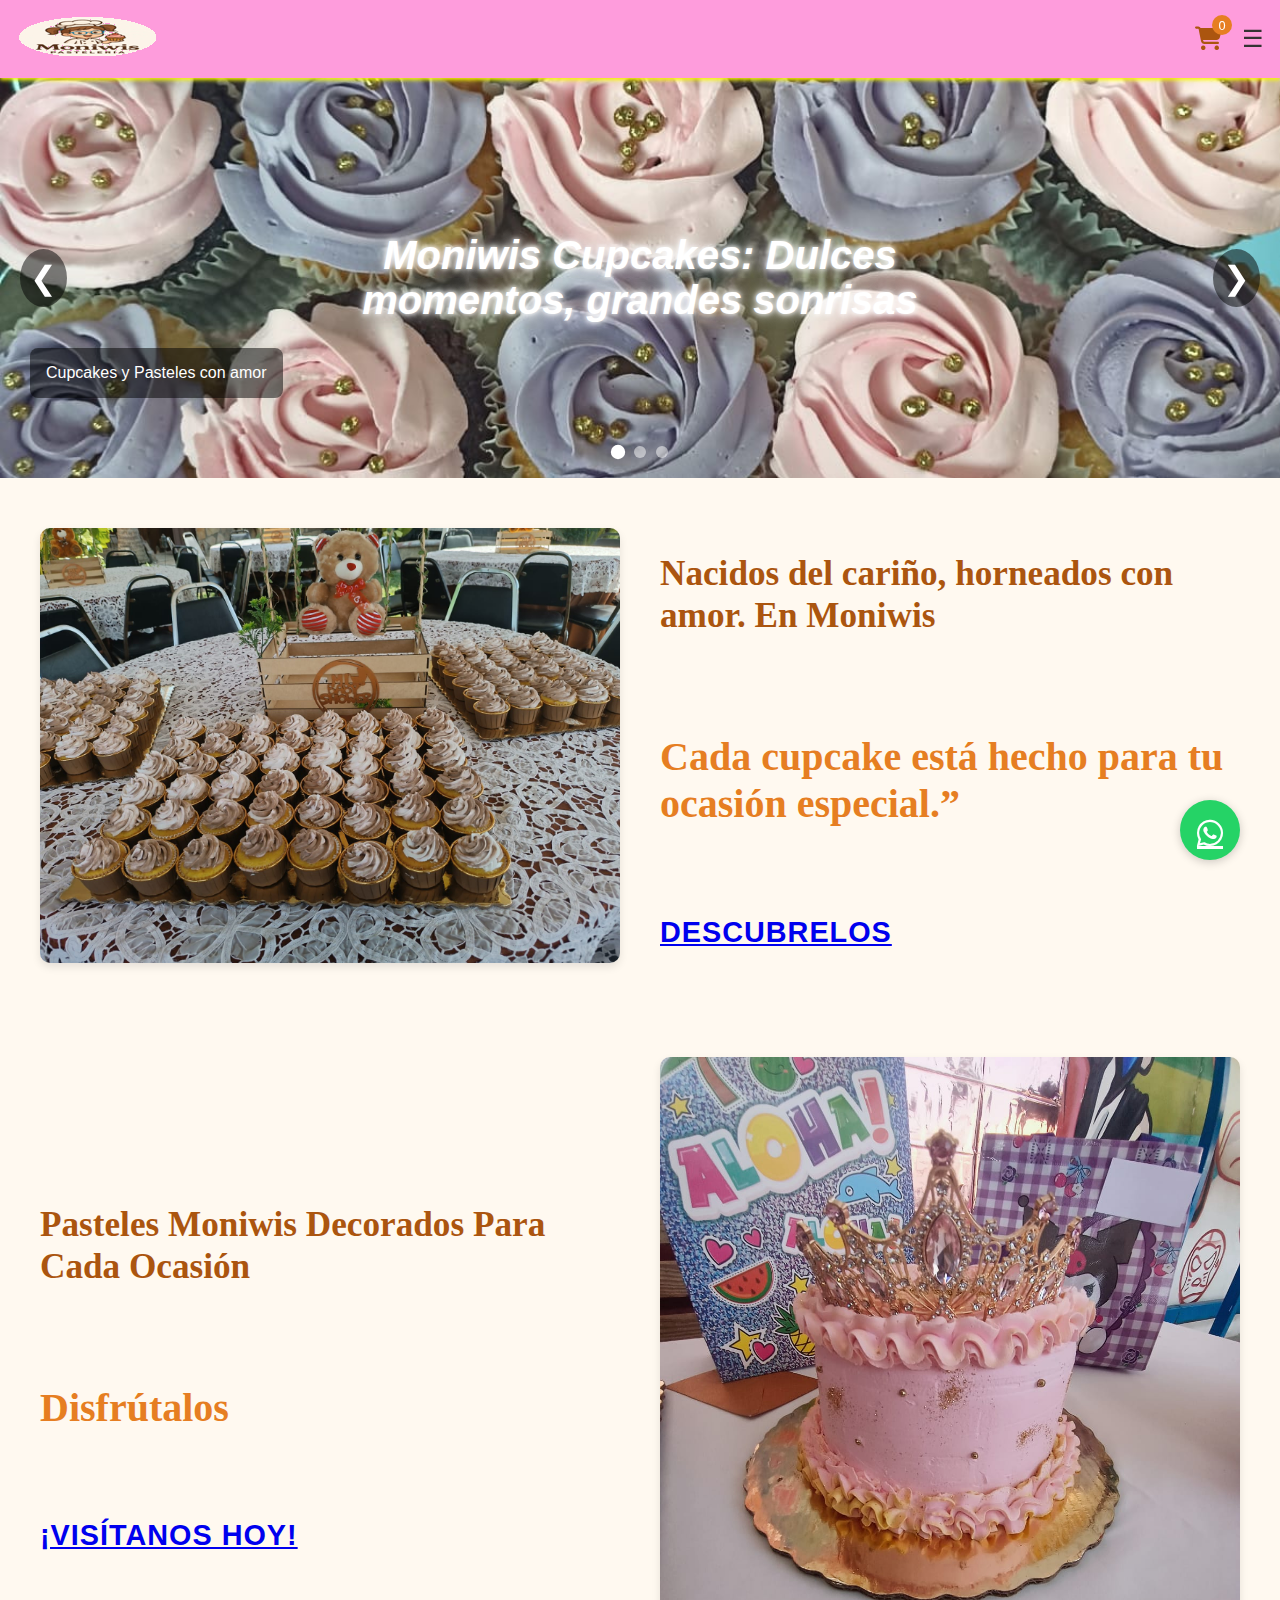
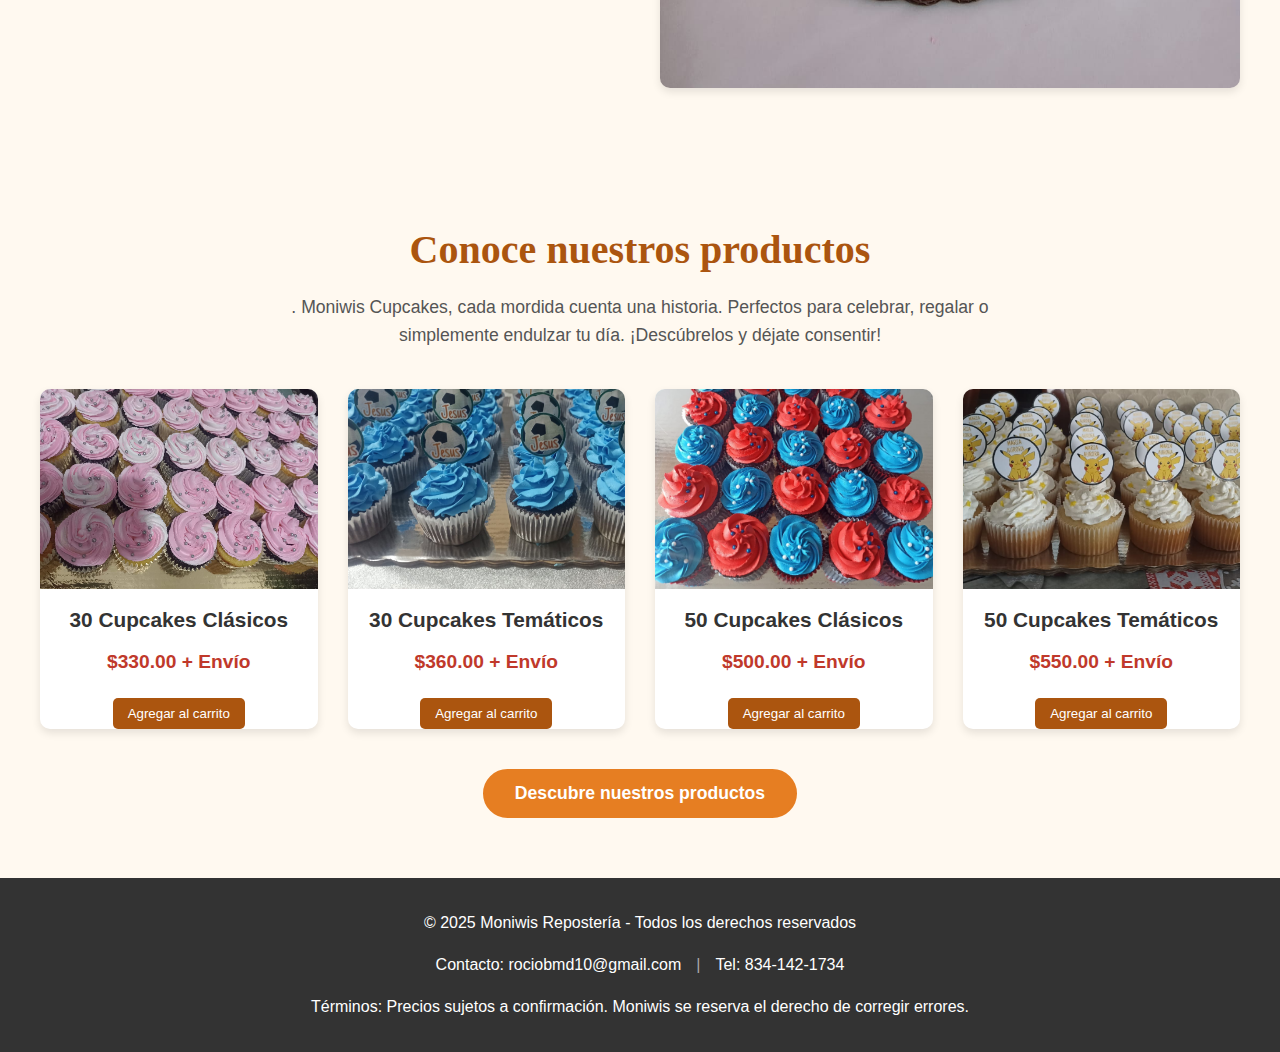
<file: index.html>
<!DOCTYPE html>
<html lang="en">
<head>
    <meta charset="UTF-8">
    <meta name="viewport" content="width=device-width, initial-scale=1.0">
    <meta http-equiv="X-UA-Compatible" content="IE=edge">
    <title>Moniwis</title>
    <link rel="stylesheet" href="https://pro.fontawesome.com/releases/v5.10.0/css/all.css" />
    <link rel="stylesheet" href="https://cdnjs.cloudflare.com/ajax/libs/font-awesome/5.15.3/css/all.min.css">
    <link rel="stylesheet"  href="https://cdnjs.cloudflare.com/ajax/libs/font-awesome/6.7.2/css/all.min.css" />
    <link rel="stylesheet" href="css/styles.css">
</head>
<body>
    <script src="js/main.js"></script>
    <script src="js/cart.js"></script>
    <header>
        <div class="logo"><a href="#"> <img src="img/home4.png" alt="1">  </a> </div>
        <div class="header-right">
        <div class="cart-icon" id="cart-toggle">
          <i class="fas fa-shopping-cart"></i>
          <span class="cart-count">0</span>
      </div>

        <div class="menu-toggle" id="menu-toggle">☰</div>
      </div>
        <nav class="side-menu" id="side-menu">
          <div class="close-btn" id="close-menu">✖</div>
          <ul>
            <li><a href="cupcake.html">Cupcakes</a></li>
            <li><a href="pasteles.html">Pasteles</a></li>
    
          </ul>
        </nav>
      </header>


    
      <section class="carousel">
        <div class="carousel-container">
          <!-- Slide 1 -->
          <a href="cupcake.html" class="carousel-link">
            <div class="carousel-slide">
              <img src="img/Clasicos50.jpeg" alt="Imagen 1">
              <div class="carousel-text">Cupcakes y Pasteles con amor</div>
              <div class="texto-oferta">
                <p class="destacado">Moniwis Cupcakes: <span>Dulces momentos,</span> grandes sonrisas</p>
              </div>
            </div>
          </a>

          <!-- Slide 2 -->
          <a href="pasteles.html" class="carousel-link">
            <div class="carousel-slide">
              <img src="img/Figurosos3.png" alt="Imagen 2">
              <div class="texto-oferta">
                <p class="destacado">Celebra con sabor.<span> Celebra con</span> Moniwis </p>
              </div>
          </div>
          </a>

          <!-- Slide 3 -->
          <div class="carousel-slide">
            <img src="img/Pastel50.jpg" alt="Imagen 3">
            <div class="texto-oferta">
              <p class="destacado"> Pasteles Decorados <span>Para cada ocasión </span>  Especial</p>
            </div>
          </div>
        </div>
        
        <!-- Controles -->
        <button id="prevBtn" class="carousel-btn">&#10094;</button>
        <button id="nextBtn" class="carousel-btn">&#10095;</button>
        
        <!-- Indicadores -->
        <div class="carousel-indicators">
          <span class="indicator active" data-slide="0"></span>
          <span class="indicator" data-slide="1"></span>
          <span class="indicator" data-slide="2"></span>
        </div>
      </section>

<!-- Sección después del carrusel -->
<section class="about-section">
    <div class="about-container">
      <div class="about-image">
        <img src="img/Especial100.jpeg" alt="Pastel Moniwis">
      </div>
      <div class="about-text">
        <p class="slogan-line1">Nacidos del cariño, horneados con amor. En Moniwis</p>
        <p class="slogan-line2">Cada cupcake está hecho para tu ocasión especial.”</p>
        <p class="slogan-line3"> <a href="https://wa.me/5218341421734">Descubrelos</a></p>
      </div>
    </div>
  </section>



  <!-- Sección espejo (imagen derecha/texto izquierda) -->
<section class="about-section reverse-section">
    <div class="about-container">
      <div class="about-text">
        <p class="slogan-line1">Pasteles Moniwis Decorados Para Cada Ocasión</p>
        <p class="slogan-line2">Disfrútalos</p>
        <p class="slogan-line3"><a href="https://wa.me/5218341421734">¡Visítanos hoy!</a></p>
      </div>
      <div class="about-image">
        <img src="img/Pastel100.jpeg" alt="Ingredientes naturales">
      </div>
    </div>
  </section>
  



  <!-- Sección de productos -->
<section class="product-section">
    <div class="product-header">
      <h2>Conoce nuestros productos</h2>
      <p>. Moniwis Cupcakes, cada mordida cuenta una historia. Perfectos para celebrar, regalar o simplemente endulzar tu día. ¡Descúbrelos y déjate consentir!</p>
    </div>
  
    <div class="product-grid">
      <!-- Producto 1 -->
      <div class="product-card">
        <img src="img/Clasicos3.png" alt="30_Cupcakes_Clasicos">
        <h3>30 Cupcakes Clásicos</h3>
        <p class="price">$330.00 + Envío</p>
        <button class="add-to-cart" onclick="addToCart('30_Cupcakes_Clasicos', 330, 'img/Clasicos3.png')">Agregar al carrito</button>
      </div>
      
      <!-- Producto 2 -->
      <div class="product-card">
        <img src="img/Tematicos13.png" alt="30_Cupcakes_Tematicos">
        <h3>30 Cupcakes Temáticos</h3>
        <p class="price">$360.00 + Envío</p>
        <button class="add-to-cart" onclick="addToCart('30_Cupcakes_Tematicos', 360, 'img/Tematicos13.png')">Agregar al carrito</button>
      </div>
      
      <!-- Producto 3 -->
      <div class="product-card">
        <img src="img/Clasicos10.png" alt="50_Cupcakes_Clasicos">
        <h3>50 Cupcakes Clásicos</h3>
        <p class="price">$500.00 + Envío</p>
        <button class="add-to-cart" onclick="addToCart('50_Cupcakes_Clasicos', 500, 'img/Clasicos10.png')">Agregar al carrito</button>
      </div>
      
      <!-- Producto 4 -->
      <div class="product-card">
        <img src="img/Tematicos16.png" alt="50_Cupcakes_Tematicos">
        <h3>50 Cupcakes Temáticos</h3>
        <p class="price">$550.00 + Envío</p>
        <button class="add-to-cart" onclick="addToCart('50_Cupcakes_Tematicos', 550, 'img/Tematicos16.png')">Agregar al carrito</button>
      </div>
    </div>
  
    <div class="product-cta">
      <a href="cupcake.html" class="discover-btn">Descubre nuestros productos</a>
    </div>
  </section>

  <a href="https://wa.me/5218341421734" class="whatsapp-float" target="_blank">
    <i class="fab fa-whatsapp whatsapp-icon"></i>
  </a>

      
  <footer class="site-footer">
    <div class="footer-content">
        <p class="copyright">© 2025 Moniwis Repostería - Todos los derechos reservados</p>
        <div class="footer-contact">
            <span>Contacto: rociobmd10@gmail.com</span>
            <span class="separator">|</span>
            <span>Tel: 834-142-1734</span>
        </div>
        
        <div class="terms-conditions">
            <p>Términos: Precios sujetos a confirmación. Moniwis se reserva el derecho de corregir errores.</p>
        </div>
    </div>
</footer>


<!-- Carrito de compras -->
<div class="cart-sidebar" id="cart-sidebar">
  <div class="cart-header">
      <h3>Tu Carrito</h3>
      <button class="close-cart" id="close-cart">&times;</button>
  </div>
  <div class="cart-items" id="cart-items">
      <!-- Los productos se agregarán dinámicamente aquí -->
  </div>
  <div class="cart-total">
      <span>Total:</span>
      <span id="cart-total">$0.00</span>
  </div>
  <button class="checkout-btn" id="checkout-btn">Finalizar Compra</button>
</div>

<!-- Formulario de pedido -->
<div class="checkout-modal" id="checkout-modal">
  <div class="checkout-content">
      <span class="close-checkout" id="close-checkout">&times;</span>
      <h3>Información del Pedido</h3>
      <form id="order-form">
          <div class="form-group">
              <label for="customer-name">Nombre completo:</label>
              <input type="text" id="customer-name" required>
          </div>
          <div class="form-group">
              <label for="delivery-date">Fecha de entrega:</label>
              <input type="date" id="delivery-date" required>
          </div>
          <div class="form-group">
              <label for="delivery-address">Dirección de entrega:</label>
              <textarea id="delivery-address" rows="3" required></textarea>
          </div>
          <div class="form-group">
              <label for="customer-phone">Teléfono de contacto:</label>
              <input type="tel" id="customer-phone" required>
          </div>
          <div class="form-group">
              <label for="special-notes">Notas adicionales:</label>
              <textarea id="special-notes" rows="2"></textarea>
          </div>
          <button type="submit" class="submit-order-btn">Enviar pedido por WhatsApp</button>
      </form>
  </div>
</div>




</body>
</html>
</file>
<file: css/styles.css>
/* Estilos base */
body {
  margin: 0;
  font-family: 'Segoe UI', sans-serif;
  background: #ab550f9d;
  color: #333;
}

header {
  display: flex;
  justify-content: space-between;
  align-items: center;
  padding: 1rem;
  background-color: #fe9cdc;
  position: sticky;
  top: 0;
  z-index: 10;
  box-shadow: 0 2px 4px rgb(248, 248, 0);
}

.logo {
  font-size: 1.5rem;
  font-weight: bold;
}


.logo img {
  height: auto; /* Mantiene la proporción */
  transition: all 0.3s ease; /* Suaviza el cambio de tamaño */
}

/* Tamaño para escritorio (opcional, si quieres controlarlo) */
.logo img {
  max-height: 80px; /* Ajusta este valor según necesites */
}



.menu-toggle {
  font-size: 1.5rem;
  cursor: pointer;
  display: block;
}

.side-menu {
  position: fixed;
  top: 0;
  left: -100%;
  width: 250px;
  height: 100%;
  background-color: #ff73009d;
  padding: 2rem;
  box-shadow: 2px 0 6px rgba(0,0,0,0.2);
  transition: left 0.3s ease;
  z-index: 1000;
}

.side-menu.open {
  left: 0;
}

.close-btn {
  font-size: 1.5rem;
  cursor: pointer;
  text-align: right;
}

.side-menu ul {
  list-style: none;
  padding: 0;
  margin-top: 2rem;
}

.side-menu li {
  margin-bottom: 1rem;
}

.side-menu a {
  text-decoration: none;
  color: #333;
  font-size: 1.2rem;
}

/* Carrusel */
.carousel {
  position: relative;
  width: 100%;
  overflow: hidden;
}

.carousel-container {
  position: relative;
  width: 100%;
  height: 400px;
}

.carousel-slide {
  position: absolute;
  top: 0;
  left: 0;
  width: 100%;
  height: 100%;
  opacity: 0;
  transition: opacity 1s ease-in-out;
}

.carousel-slide.active {
  opacity: 1;
}

.carousel-slide img {
  width: 100%;
  height: 100%;
  object-fit: cover;
}

.carousel-btn {
  position: absolute;
  top: 50%;
  transform: translateY(-50%);
  font-size: 2rem;
  color: white;
  background: rgba(0,0,0,0.5);
  border: none;
  cursor: pointer;
  padding: 10px;
  border-radius: 50%;
  z-index: 10;
  transition: background 0.3s;
}

.carousel-btn:hover {
  background: rgba(0,0,0,0.8);
}

#prevBtn {
  left: 20px;
}

#nextBtn {
  right: 20px;
}

.carousel-indicators {
  position: absolute;
  bottom: 20px;
  left: 50%;
  transform: translateX(-50%);
  display: flex;
  gap: 10px;
  z-index: 10;
}

.indicator {
  width: 12px;
  height: 12px;
  border-radius: 50%;
  background: rgba(255,255,255,0.5);
  cursor: pointer;
  transition: all 0.3s;
}

.indicator.active {
  background: white;
  transform: scale(1.2);
}

.carousel-text {
  position: absolute;
  bottom: 80px;
  left: 30px;
  background: rgba(0,0,0,0.5);
  color: white;
  padding: 1rem;
  border-radius: 8px;
  z-index: 5;
}

.texto-oferta {
  position: absolute;
  top: 50%;
  left: 50%;
  transform: translate(-50%, -50%);
  text-align: center;
  z-index: 5;
}

.destacado {
  font-style: italic;
  font-weight: bold;
  font-size: 2.5em;
  color: #ffffff;
  text-shadow: 
      0 0 5px #fff,
      0 0 10px rgba(255, 255, 255, 0.7),
      0 0 15px rgba(255, 255, 255, 0.5);
  padding: 10px 20px;
  border-radius: 5px;
}

/* Secciones */
.about-section {
  padding: 40px 0;
  background-color: #fff9f0;
}

.about-container {
  display: flex;
  max-width: 1200px;
  margin: 0 auto;
  align-items: center;
  gap: 40px;
  padding: 0 20px;
}

.about-image {
  flex: 1;
}

.about-image img {
  width: 100%;
  border-radius: 10px;
  box-shadow: 0 4px 8px rgba(0,0,0,0.1);
}

.about-text {
  flex: 1;
  display: flex;
  flex-direction: column;
  gap: 20px;
}

.slogan-line1 {
  font-family: 'Playfair Display', serif;
  font-size: 2.2rem;
  color: #ab550f;
  font-weight: 700;
  line-height: 1.2;
}

.slogan-line2 {
  font-family: 'Dancing Script', cursive;
  font-size: 2.5rem;
  color: #e67e22;
  font-weight: 700;
}

.slogan-line3 {
  font-family: 'Montserrat', sans-serif;
  font-size: 1.8rem;
  color: #c0392b;
  font-weight: 800;
  text-transform: uppercase;
  letter-spacing: 1px;
}

.reverse-section {
  flex-direction: row-reverse;
}

/* Productos */
.product-section {
  padding: 60px 20px;
  background-color: #fff9f0;
  text-align: center;
}

.product-header {
  max-width: 800px;
  margin: 0 auto 40px;
}

.product-header h2 {
  font-family: 'Playfair Display', serif;
  font-size: 2.5rem;
  color: #ab550f;
  margin-bottom: 20px;
}

.product-header p {
  font-size: 1.1rem;
  line-height: 1.6;
  color: #555;
}

.product-grid {
  display: grid;
  grid-template-columns: repeat(auto-fit, minmax(250px, 1fr));
  gap: 30px;
  max-width: 1200px;
  margin: 0 auto 40px;
}

.product-card {
  background: white;
  border-radius: 10px;
  overflow: hidden;
  box-shadow: 0 4px 8px rgba(0,0,0,0.1);
  transition: transform 0.3s ease;
}

.product-card:hover {
  transform: translateY(-5px);
}

.product-card img {
  width: 100%;
  height: 200px;
  object-fit: cover;
}

.product-card h3 {
  font-family: 'Montserrat', sans-serif;
  color: #333;
  margin: 15px 0 10px;
  font-size: 1.3rem;
}

.product-card .price {
  color: #c0392b;
  font-weight: bold;
  font-size: 1.2rem;
  margin-bottom: 15px;
}

.discover-btn {
  display: inline-block;
  padding: 12px 30px;
  background-color: #e67e22;
  color: white;
  text-decoration: none;
  border-radius: 30px;
  font-weight: bold;
  font-size: 1.1rem;
  transition: all 0.3s ease;
  border: 2px solid #e67e22;
}

.discover-btn:hover {
  background-color: transparent;
  color: #e67e22;
}

/* Footer */
.site-footer {
  background-color: #333;
  color: white;
  padding: 20px 0;
  text-align: center;
  font-family: Arial, sans-serif;
}

.footer-content {
  max-width: 1200px;
  margin: 0 auto;
  display: flex;
  flex-direction: column;
  gap: 8px;
}

.footer-contact {
  display: flex;
  justify-content: center;
  align-items: center;
  flex-wrap: wrap;
  gap: 15px;
}

.separator {
  color: #aaa;
}

main {
  flex: 1;
}

/* WhatsApp */
.whatsapp-float {
  position: fixed;
  width: 60px;
  height: 60px;
  bottom: 40px;
  right: 40px;
  background-color: #25d366;
  color: #FFF;
  border-radius: 50px;
  text-align: center;
  font-size: 30px;
  box-shadow: 0 2px 10px rgba(0, 0, 0, 0.2);
  z-index: 100;
  display: flex;
  align-items: center;
  justify-content: center;
  transition: all 0.3s ease;
}

.whatsapp-float:hover {
  background-color: #128C7E;
  transform: scale(1.1);
  box-shadow: 0 4px 15px rgba(0, 0, 0, 0.3);
}

.whatsapp-icon {
  margin-top: 5px;
}

/* Carrito */
.header-right {
  display: flex;
  align-items: center;
  gap: 20px;
}

.cart-icon {
  position: relative;
  cursor: pointer;
  font-size: 1.5rem;
  color: #ab550f;
}

.cart-count {
  position: absolute;
  top: -10px;
  right: -10px;
  background-color: #e67e22;
  color: white;
  border-radius: 50%;
  width: 20px;
  height: 20px;
  display: flex;
  align-items: center;
  justify-content: center;
  font-size: 0.8rem;
}

.cart-sidebar {
  position: fixed;
  top: 0;
  right: -400px;
  width: 350px;
  height: 100%;
  background-color: white;
  box-shadow: -2px 0 10px rgba(0,0,0,0.1);
  transition: right 0.3s ease;
  z-index: 1000;
  display: flex;
  flex-direction: column;
}

.cart-sidebar.open {
  right: 0;
}

.cart-header {
  display: flex;
  justify-content: space-between;
  align-items: center;
  padding: 20px;
  border-bottom: 1px solid #eee;
}

.close-cart {
  background: none;
  border: none;
  font-size: 1.5rem;
  cursor: pointer;
}

.cart-items {
  flex: 1;
  overflow-y: auto;
  padding: 20px;
}

.cart-item {
  display: flex;
  margin-bottom: 15px;
  padding-bottom: 15px;
  border-bottom: 1px solid #f5f5f5;
}

.cart-item img {
  width: 60px;
  height: 60px;
  object-fit: cover;
  border-radius: 5px;
  margin-right: 15px;
}

.cart-item-details {
  flex: 1;
}

.cart-item-title {
  font-weight: bold;
  margin-bottom: 5px;
}

.cart-item-price {
  color: #e67e22;
  margin-bottom: 5px;
}

.cart-item-remove {
  color: #ff6b6b;
  cursor: pointer;
  font-size: 0.9rem;
}

.cart-total {
  display: flex;
  justify-content: space-between;
  padding: 20px;
  font-size: 1.2rem;
  font-weight: bold;
  border-top: 1px solid #eee;
}

.checkout-btn {
  background-color: #ab550f;
  color: white;
  border: none;
  padding: 15px;
  margin: 20px;
  border-radius: 5px;
  cursor: pointer;
  font-size: 1rem;
  transition: background-color 0.3s;
}

.checkout-btn:hover {
  background-color: #e67e22;
}

.cart-overlay {
  position: fixed;
  top: 0;
  left: 0;
  width: 100%;
  height: 100%;
  background-color: rgba(0,0,0,0.5);
  z-index: 999;
  display: none;
}

.cart-overlay.active {
  display: block;
}

.add-to-cart {
  background-color: #ab550f;
  color: white;
  border: none;
  padding: 8px 15px;
  border-radius: 5px;
  cursor: pointer;
  margin-top: 10px;
  transition: background-color 0.3s;
}

.add-to-cart:hover {
  background-color: #e67e22;
}

.cart-notification {
  position: fixed;
  bottom: 20px;
  left: 50%;
  transform: translateX(-50%);
  background-color: #25d366;
  color: white;
  padding: 15px 25px;
  border-radius: 5px;
  box-shadow: 0 2px 10px rgba(0,0,0,0.2);
  opacity: 0;
  transition: opacity 0.3s ease;
  z-index: 1100;
}

.cart-notification.show {
  opacity: 1;
}

/* Checkout */
.checkout-modal {
  position: fixed;
  top: 0;
  left: 0;
  width: 100%;
  height: 100%;
  background-color: rgba(0,0,0,0.5);
  display: none;
  justify-content: center;
  align-items: center;
  z-index: 1100;
}

.checkout-modal.active {
  display: flex;
}

.checkout-content {
  background-color: white;
  padding: 30px;
  border-radius: 10px;
  width: 90%;
  max-width: 500px;
  max-height: 90vh;
  overflow-y: auto;
  position: relative;
}

.close-checkout {
  position: absolute;
  top: 15px;
  right: 15px;
  font-size: 1.5rem;
  cursor: pointer;
}

.checkout-content h3 {
  color: #ab550f;
  margin-bottom: 20px;
  text-align: center;
}

.form-group {
  margin-bottom: 20px;
}

.form-group label {
  display: block;
  margin-bottom: 8px;
  font-weight: 600;
}

.form-group input,
.form-group textarea {
  width: 100%;
  padding: 10px;
  border: 1px solid #ddd;
  border-radius: 5px;
  font-family: inherit;
}

.form-group textarea {
  resize: vertical;
}

.submit-order-btn {
  background-color: #25D366;
  color: white;
  border: none;
  padding: 12px 20px;
  border-radius: 5px;
  cursor: pointer;
  font-size: 1rem;
  width: 100%;
  margin-top: 10px;
  transition: background-color 0.3s;
}

.submit-order-btn:hover {
  background-color: #128C7E;
}

.carousel-link {
  display: block;
  text-decoration: none;
  color: inherit;
}

/* ============================================= */
/* MEDIA QUERIES PARA DISPOSITIVOS MÓVILES */
/* ============================================= */

@media (max-width: 768px) {
  /* Ajustes generales */
  body {
      font-size: 14px;
  }

  img.responsive {
    max-width: 100%;
    height: auto;
    display: block;
}

.logo img {
  max-height: 40px; /* Ajusta este valor para el tamaño móvil */
  width: auto; /* Mantiene la proporción */
}


.hero-text {
  font-size: 1.5rem;
  line-height: 1.3;
}
  
  /* Header */
  header {
    padding: 0.5rem 1rem;
    height: auto;
}
  
    .logo {
        font-size: 1.2rem;
    }
  
  /* Carrusel */
  .carousel-container {
      height: 250px;
  }
  
  .carousel-btn {
      font-size: 1.5rem;
      padding: 8px;
  }
  
  .destacado {
      font-size: 1.8rem;
      padding: 5px 10px;
  }
  
  /* Secciones de contenido */
  .about-container {
      flex-direction: column;
      padding: 0 15px;
      gap: 20px;
  }
  
  .reverse-section .about-container {
      flex-direction: column;
  }
  
  .about-text, 
  .reverse-section .about-text {
      text-align: center;
      padding: 0;
  }
  
  .slogan-line1 {
      font-size: 1.8rem;
  }
  
  .slogan-line2 {
      font-size: 2rem;
  }
  
  .slogan-line3 {
      font-size: 1.5rem;
  }
  
  /* Productos */
  .product-section {
      padding: 30px 15px;
  }
  
  .product-header h2 {
      font-size: 1.8rem;
  }
  
  .product-grid {
      grid-template-columns: 1fr;
      gap: 20px;
  }
  
  /* Carrito */
  .cart-sidebar {
      width: 85%;
      max-width: 300px;
  }
  
  /* Footer */
  .footer-contact {
      flex-direction: column;
      gap: 8px;
  }
  
  .separator {
      display: none;
  }
  
  /* WhatsApp */
  .whatsapp-float {
      width: 50px;
      height: 50px;
      font-size: 24px;
      bottom: 20px;
      right: 20px;
  }
}

/* Tablet */
@media (min-width: 769px) and (max-width: 1024px) {
  .product-grid {
      grid-template-columns: repeat(2, 1fr);
  }
  
  .about-container {
      padding: 0 30px;
  }
  
  .carousel-container {
      height: 350px;
  }
}
</file>
